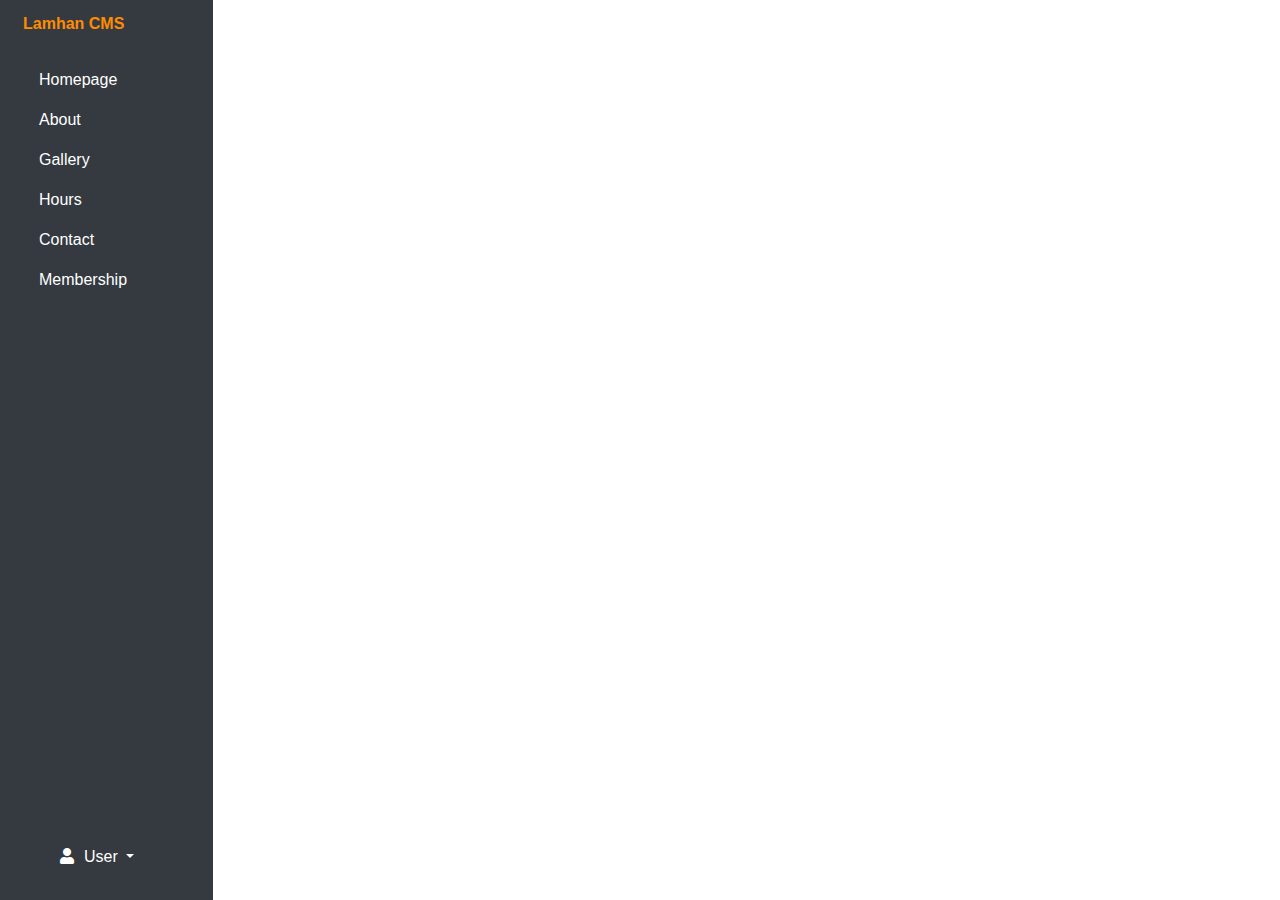
<file: lamhanCMS.html>
<!doctype html>
<html lang="en">
  <head>
    <title>Title</title>
    <!-- Required meta tags -->
    <meta charset="utf-8">
    <meta name="viewport" content="width=device-width, initial-scale=1, shrink-to-fit=no">

    <!-- Bootstrap CSS -->
    <link rel="stylesheet" href="lamhanCMS.css">
    <link rel="stylesheet" href="membership.css">
    <link rel="stylesheet" href="https://stackpath.bootstrapcdn.com/bootstrap/4.3.1/css/bootstrap.min.css" integrity="sha384-ggOyR0iXCbMQv3Xipma34MD+dH/1fQ784/j6cY/iJTQUOhcWr7x9JvoRxT2MZw1T" crossorigin="anonymous">
  </head>
  <body>
    <link rel="stylesheet" href="https://cdnjs.cloudflare.com/ajax/libs/font-awesome/5.15.3/css/all.min.css">

    <div class="container-fluid">
        <div class="row flex-nowrap">
            <div class="bg-dark col-auto col-md-4 col-lg-2 min-vh-100 d-flex flex-column justify-content-between">
                <div class="bg-dark p-2">
                    <a class="d-flex text-decoration-none mt-1 align-items-center text-white">
                        <span class="mem-title fs-4 d-sm-inline">Lamhan CMS</span>
                    </a>
                    <ul class="nav nav-pills flex-column mt-4">
                        <li class="nav-item py-2 py-sm-0">
                            <a href="#home" class="nav-link text-white" aria-current="page">
                                <span class="fs-4 ms-3 d-sm-inline" >Homepage</span>
                            </a>
                        </li>
                        <li class="nav-item py-2 py-sm-0">
                            <a href="#about" class="nav-link text-white" aria-current="page">
                                <span class="fs-4 ms-3 d-sm-inline">About</span>
                            </a>
                        </li>
                        <li class="nav-item py-2 py-sm-0">
                            <a href="#" class="nav-link text-white" aria-current="page">
                                <span class="fs-4 ms-3 d-sm-inline">Gallery</span>
                            </a>
                        </li>
                        <li class="nav-item py-2 py-sm-0">
                            <a href="#" class="nav-link text-white" aria-current="page">
                                <span class="fs-4 ms-3 d-sm-inline">Hours</span>
                            </a>
                        </li>
                        <li class="nav-item py-2 py-sm-0">
                          <a href="#" class="nav-link text-white" aria-current="page">
                              <span class="fs-4 ms-3 d-sm-inline">Contact</span>
                          </a>
                        </li>
                        <li class="nav-item py-2 py-sm-0">
                          <a href="#" class="nav-link text-white" aria-current="page">
                              <span class="fs-4 ms-3 d-sm-inline">Membership</span>
                          </a>
                        </li>

                    </ul>
                </div>
                <div class="dropdown open p-4">
                    <button class="btn border-none dropdown-toggle text-white" type="button" id="triggerId" data-toggle="dropdown" aria-haspopup="true"
                            aria-expanded="false">
                                <i class="fa fa-user ml-2"></i><span class="ms-2">User</span>
                            </button>
                    <div class="dropdown-menu" aria-labelledby="triggerId">
                        <button class="dropdown-item" href="#">Account</button>
                        <button class="dropdown-item" href="#">Log out</button>
                    </div>
                </div>


            </div>

            <!-- content -->

            <div class="col-md-9 col-lg-10 content">

                <section class="home" id="home">
                    <h1 class="mt-5">Homepage</h1>

                    <div class="delivery-buttons">
                        <h6>1, Add delivery buttons</h6>
                        <form id="addDeliveryButtons">
                            <div class="form-group">
                                <label for="buttonName">Enter the name of the new online delivery button:</label>
                                <input type="text" class="form-control" id="buttonName" placeholder="delivery button's name">
                            </div>
                    
                            <div class="form-group">
                                <label for="buttonLink">Enter the href of the new online delivery button:</label>
                                <input type="text" class="form-control" id="buttonLink" placeholder="Button's link">
                            </div>

                            <button type="submit" class="btn btn-primary mt-3">Add button</button>
                        </form>
                        
                        <h6 class="mt-4">2, Remove delivery buttons</h6>
                        <form id="removeDeliveryButtons">
                            <div class="form-group">
                                <label for="buttonIndex">Enter the index of the button to remove (0 for the first button, 1 for the second, and so on):</label>
                                <input type="text" class="form-control" id="buttonIndex" placeholder="delivery button's index (0,1,2..)">
                            </div>
                            <button type="submit" class="btn btn-danger mt-3">Remove button</button>
                        </form>

                    </div>

                    <div class="update-landing-image">
                        <!-- Upload picture -->
                        <h6 class="mt-4">3, Upload/Update landing image</h6>
                        <label for="home-input-file">Update landing image</label>
                        <input type="file" accept="image/jpeg, image/png, image/jpg" id="home-input-file">
                    </div>

                    <div class="home-text-edit">
                        <h6 class="mt-4">3, Edit text for Home section</h6>
                        <form id="homeTextForm">
                            <!-- home heading -->
                            <div class="form-group">
                                <label for="homeHeading">Enter the new heading text:</label>
                                <input type="text" class="form-control" id="homeHeading" placeholder="Enter the new heading text">
                            </div>
                    
                            <!-- home paragraph -->
                            <div class="form-group">
                                <label for="homeParagraph">Enter the new paragraph text:</label>
                                <input type="text" class="form-control" id="homeParagraph" placeholder="Enter the new paragraph text:">
                            </div>

                            <button type="submit" class="btn btn-primary mt-3">Update text</button>
                        </form>
                    </div>


                </section>

                <section class="about" id="about">
                    
                        <h1 class="mt-5">About</h1>

                        <!-- Upload picture -->
                        
                        <div class="about-images">
                            <h6 class="mt-4">1, Update image</h6>
                            <label for="about-input-file-one">Update about image 1</label>
                            <input type="file" accept="image/jpeg, image/png, image/jpg" id="about-input-file-one">

                            <label for="about-input-file-two">Update about image 2</label>
                            <input type="file" accept="image/jpeg, image/png, image/jpg" id="about-input-file-two">

                            <label for="about-input-file-three">Update about image 3</label>
                            <input type="file" accept="image/jpeg, image/png, image/jpg" id="about-input-file-three">
                        </div>
                        
                        <div class="about-text">
                        
                        <!-- Text editing buttons -->
                        <h6 class="mt-4">2, Text editing</h6>
                        <!-- Add these buttons to your lamhanCMS.html page -->
                        <form id="editAboutParagraph">
                            <!-- Monday -->
                            <div class="form-group">
                                <label for="newPara">Enter the new paragraph text:</label>
                                <input type="text" class="form-control" id="newPara" placeholder="Enter new paragraph text here">
                            </div>
                            
                            <button type="submit" class="btn btn-primary mt-3">Submit</button>
                        </form>

                        </div>

                    
                </section>

                <!-- gallery -->
                <section class="gallery" id="gallery">

                    <h1 class="mt-5">Gallery</h1>
                    <h6>1, Add Image and Text</h6>

                    <form id="galleryForm">
                        <!-- Monday -->
                        <div class="form-group">
                            <label for="imageUrl">Enter the URL of the image:</label>
                            <input type="text" class="form-control" id="imageUrl" placeholder="Enter the URL of the image">
                        </div>
                
                        <!-- Tuesday -->
                        <div class="form-group">
                            <label for="cardTitle">Enter the title of the card:</label>
                            <input type="text" class="form-control" id="cardTitle" placeholder="Enter the title of the card">
                        </div>

                         <!-- Tuesday -->
                        <div class="form-group">
                            <label for="cardSubtitle">Enter the subtitle of the card:</label>
                            <input type="text" class="form-control" id="cardSubtitle" placeholder="Enter the subtitle of the card">
                        </div>

                        <button type="submit" class="btn btn-primary mt-3">Submit</button>
                    </form>

                </section>

                <section>
                    <!-- Hours -->
                    <h6 class="mt-4">Hours Update</h6>
                    
                    <form id="hoursForm">
                        <!-- Monday -->
                        <div class="form-group">
                            <label for="mondayHours">Monday:</label>
                            <input type="text" class="form-control" id="mondayHours" placeholder="Enter Monday hours text">
                        </div>
                
                        <!-- Tuesday -->
                        <div class="form-group">
                            <label for="tuesdayHours">Tuesday:</label>
                            <input type="text" class="form-control" id="tuesdayHours" placeholder="Enter Tuesday hours text">
                        </div>
                
                        <!-- Wednesday -->
                        <div class="form-group">
                            <label for="wednesdayHours">Wednesday:</label>
                            <input type="text" class="form-control" id="wednesdayHours" placeholder="Enter Wednesday hours text">
                        </div>
                
                        <!-- Thursday -->
                        <div class="form-group">
                            <label for="thursdayHours">Thursday:</label>
                            <input type="text" class="form-control" id="thursdayHours" placeholder="Enter Thursday hours text">
                        </div>
                
                        <!-- Friday -->
                        <div class="form-group">
                            <label for="fridayHours">Friday:</label>
                            <input type="text" class="form-control" id="fridayHours" placeholder="Enter Friday hours text">
                        </div>
                
                        <!-- Saturday -->
                        <div class="form-group">
                            <label for="saturdayHours">Saturday:</label>
                            <input type="text" class="form-control" id="saturdayHours" placeholder="Enter Saturday hours text">
                        </div>
                
                        <!-- Sunday -->
                        <div class="form-group">
                            <label for="sundayHours">Sunday:</label>
                            <input type="text" class="form-control" id="sundayHours" placeholder="Enter Sunday hours text">
                        </div>
                
                        <!-- Submit Button -->
                        <button type="submit" class="btn btn-primary mt-3">Submit</button>
                    </form>
                </section>


                <!-- Contact update -->
                <section>

                    <h6 class="mt-4">Contact Update</h6>
                    
                    <form id="contactForm">
                        <!-- Monday -->
                        <div class="form-group">
                            <label for="phoneUpdate">Phone</label>
                            <input type="text" class="form-control" id="phoneUpdate" placeholder="Enter new phone number">
                        </div>
                
                        <!-- Tuesday -->
                        <div class="form-group">
                            <label for="emailUpdate">Email</label>
                            <input type="text" class="form-control" id="emailUpdate" placeholder="Enter new email address">
                        </div>

                        <button type="submit" class="btn btn-primary mt-3">Submit</button>
                    </form>
                </section>
                

            </div>
            <!-- Add other sections here -->

        </div>
    </div>


    <!-- Optional JavaScript -->

    <script>

    // HOME

    document.getElementById("addDeliveryButtons").addEventListener("submit", function (event) {
        event.preventDefault();
          // Prompt for the name and href of the new online delivery button
          var buttonName = document.getElementById("buttonName").value;
          var buttonHref = document.getElementById("buttonLink").value;
          if (buttonName && buttonHref) {
              // Encode the button name and href to handle special characters in URLs
              var encodedButtonName = encodeURIComponent(buttonName);
              var encodedButtonHref = encodeURIComponent(buttonHref);

              // Open lamhan.html and pass the button name and href as URL parameters
              window.open("index.html?newButtonName=" + encodedButtonName + "&newButtonHref=" + encodedButtonHref, "_blank");
          }
      });

    document.getElementById("removeDeliveryButtons").addEventListener("submit", function (event) {
        event.preventDefault();
          // Prompt for the index of the button to remove
          var buttonIndex = document.getElementById("buttonIndex").value;
          if (buttonIndex !== null) {
              // Open lamhan.html and pass the button index as a URL parameter
              window.open("index.html?removeButton=" + buttonIndex, "_blank");
          }
      });

        //Update Landing-page image
        document.getElementById('home-input-file').addEventListener('change', function() {
            const selectedFile = this.files[0];

            if (selectedFile) {
                const reader = new FileReader();
                reader.onload = function(e) {
                    const newImageSrc = e.target.result;
                    localStorage.setItem('newImageSrc', newImageSrc);
                    window.location.href = 'index.html';
                };
                reader.readAsDataURL(selectedFile);
            }
        });

        // to make sure that once click each section in nav bar it only shows that section
        // Get references to the section links and sections
        const sectionLinks = document.querySelectorAll('.nav-link');
        const sections = document.querySelectorAll('.content section');

        // Add click event listeners to section links
        sectionLinks.forEach((link, index) => {
            link.addEventListener('click', () => {
                // Hide all sections
                sections.forEach(section => {
                    section.style.display = 'none';
                });
                
                // Show the selected section
                sections[index].style.display = 'block';
            });
        });


      //----------------------------------------------------------------
      // Langing page text editing

    document.getElementById("homeTextForm").addEventListener("submit", function (event) {
        event.preventDefault();

        const newHeading = document.getElementById("homeHeading").value;
        const newHomeParagraph = document.getElementById("homeParagraph").value;

        if (newHeading !== null && newHeading.trim() !== "") {
            try {
                localStorage.setItem("editable-heading", newHeading);
                window.location.href = "index.html";
            } catch (error) {
                console.error("Local storage is full or unavailable:", error);
            }
        }

        if (newHomeParagraph !== null && newHomeParagraph.trim() !== "") {
            try {
                localStorage.setItem("editable-home-paragraph", newHomeParagraph);
                window.location.href = "index.html";
            } catch (error) {
                console.error("Local storage is full or unavailable:", error);
            }
        }
    });


    // ABOUT

            //Update about-page image 1
            document.getElementById('about-input-file-one').addEventListener('change', function() {
            const selectedFile = this.files[0];

            if (selectedFile) {
                const reader = new FileReader();
                reader.onload = function(e) {
                    const newImageAbout1 = e.target.result;
                    localStorage.setItem('newImageAbout1', newImageAbout1);
                    window.location.href = 'index.html';
                };
                reader.readAsDataURL(selectedFile);}
            });

            //Update about-page image 2
            document.getElementById('about-input-file-two').addEventListener('change', function() {
            const selectedFile = this.files[0];

            if (selectedFile) {
                const reader = new FileReader();
                reader.onload = function(e) {
                    const newImageAbout2 = e.target.result;
                    localStorage.setItem('newImageAbout2', newImageAbout2);
                    window.location.href = 'index.html';
                };
                reader.readAsDataURL(selectedFile);}
            });

            //Update about-page image 3
        
            document.getElementById('about-input-file-three').addEventListener('change', function() {
            const selectedFile = this.files[0];

            if (selectedFile) {
                const reader = new FileReader();
                reader.onload = function(e) {
                    const newImageAbout3 = e.target.result;
                    localStorage.setItem('newImageAbout3', newImageAbout3);
                    window.location.href = 'index.html';
                };
                reader.readAsDataURL(selectedFile);}
            });


    // About text editing

    document.getElementById("editAboutParagraph").addEventListener("submit", function (event) {
        event.preventDefault(); // Prevent the default form submission
        const newAboutParagraph = document.getElementById("newPara").value;
        if (newAboutParagraph !== null && newAboutParagraph.trim() !== "") {
            try {
                localStorage.setItem("editable-about-paragraph", newAboutParagraph);
                window.location.href = "index.html";
            } catch (error) {
                console.error("Local storage is full or unavailable:", error);
            }
        }
    });

    
    //gallery

    document.getElementById("galleryForm").addEventListener("submit", function (event) {
        event.preventDefault(); // Prevent the default form submission

        const imageUrl = document.getElementById("imageUrl").value;
        const cardTitle = document.getElementById("cardTitle").value;
        const cardSubtitle = document.getElementById("cardSubtitle").value;

        // Check if any prompt was canceled
        if (imageUrl === null || cardTitle === null || cardSubtitle === null) {
            return;
        }

        // Store the card data in Local Storage
        localStorage.setItem("newCardImageUrl", imageUrl);
        localStorage.setItem("newCardTitle", cardTitle);
        localStorage.setItem("newCardSubtitle", cardSubtitle);

        // Open index.html
        window.open("index.html", "_blank");
    });


    // Hours

    document.getElementById("hoursForm").addEventListener("submit", function (event) {
    event.preventDefault(); // Prevent the default form submission
    
    // Get the values entered by the user
    const mondayHours = document.getElementById("mondayHours").value;
    const tuesdayHours = document.getElementById("tuesdayHours").value;
    const wednesdayHours = document.getElementById("wednesdayHours").value;
    const thursdayHours = document.getElementById("thursdayHours").value;
    const fridayHours = document.getElementById("fridayHours").value;
    const saturdayHours = document.getElementById("saturdayHours").value;
    const sundayHours = document.getElementById("sundayHours").value;

    if (mondayHours !== null && mondayHours.trim() !== "") {
        localStorage.setItem("monday", mondayHours);
        window.location.href = "index.html";
    }

    if (tuesdayHours !== null && tuesdayHours.trim() !== "") {
        localStorage.setItem("tuesday", tuesdayHours);
        window.location.href = "index.html";
    }

    if (wednesdayHours !== null && wednesdayHours.trim() !== "") {
        localStorage.setItem("wednesday", wednesdayHours);
        window.location.href = "index.html";
    }

    if (thursdayHours !== null && thursdayHours.trim() !== "") {
        localStorage.setItem("thursday", thursdayHours);
        window.location.href = "index.html";
    }

    if (fridayHours !== null && fridayHours.trim() !== "") {
        localStorage.setItem("friday", fridayHours);
        window.location.href = "index.html";
    }

    if (saturdayHours !== null && saturdayHours.trim() !== "") {
        localStorage.setItem("saturday", saturdayHours);
        window.location.href = "index.html";
    }

    if (sundayHours !== null && sundayHours.trim() !== "") {
        localStorage.setItem("sunday", sundayHours);
        window.location.href = "index.html";
    }
           
    });


    // contact

    document.getElementById("contactForm").addEventListener("submit", function (event) {
    event.preventDefault(); // Prevent the default form submission
    
    // Get the values entered by the user
    const updatePhone = document.getElementById("phoneUpdate").value;
    const updateEmail = document.getElementById("emailUpdate").value;

    if (updatePhone !== null && updatePhone.trim() !== "") {
        localStorage.setItem("phone", updatePhone);
        window.location.href = "index.html";
    }

    if (updateEmail !== null && updateEmail.trim() !== "") {
        localStorage.setItem("email", updateEmail);
        window.location.href = "index.html";
    }

    });





  </script>

    <!-- jQuery first, then Popper.js, then Bootstrap JS -->
    <script src="https://code.jquery.com/jquery-3.3.1.slim.min.js" integrity="sha384-q8i/X+965DzO0rT7abK41JStQIAqVgRVzpbzo5smXKp4YfRvH+8abtTE1Pi6jizo" crossorigin="anonymous"></script>
    <script src="https://cdnjs.cloudflare.com/ajax/libs/popper.js/1.14.7/umd/popper.min.js" integrity="sha384-UO2eT0CpHqdSJQ6hJty5KVphtPhzWj9WO1clHTMGa3JDZwrnQq4sF86dIHNDz0W1" crossorigin="anonymous"></script>
    <script src="https://stackpath.bootstrapcdn.com/bootstrap/4.3.1/js/bootstrap.min.js" integrity="sha384-JjSmVgyd0p3pXB1rRibZUAYoIIy6OrQ6VrjIEaFf/nJGzIxFDsf4x0xIM+B07jRM" crossorigin="anonymous"></script>
  </body>
</html>
</file>
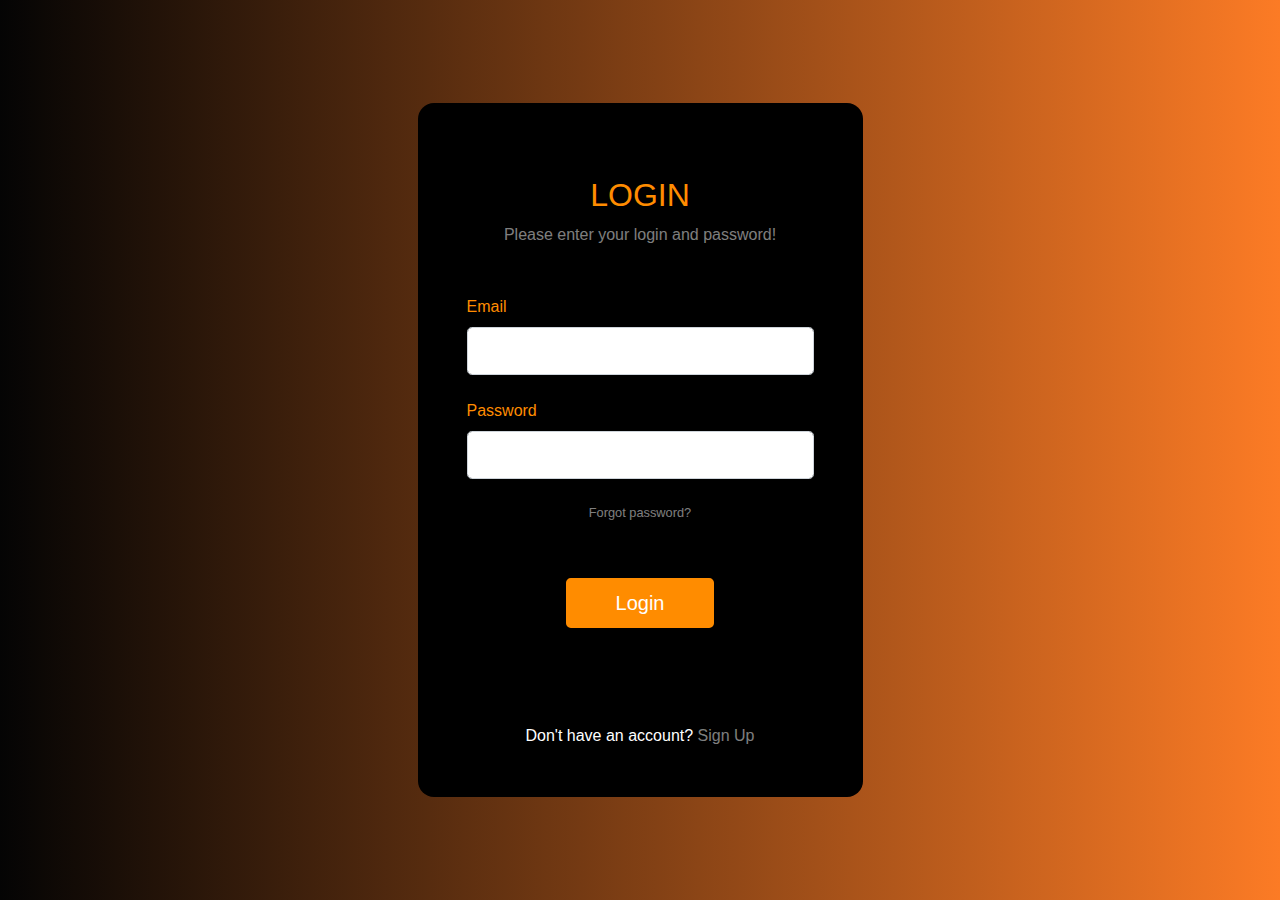
<file: login.html>
<!DOCTYPE html>
<html lang="en">
<head>
  <title>Title</title>
  <!-- Required meta tags -->
  <meta charset="utf-8">
  <meta name="viewport" content="width=device-width, initial-scale=1, shrink-to-fit=no">
  <link rel="stylesheet" href="login.css">

  <!-- Bootstrap CSS -->
  <link rel="stylesheet" href="https://stackpath.bootstrapcdn.com/bootstrap/4.3.1/css/bootstrap.min.css" integrity="sha384-ggOyR0iXCbMQv3Xipma34MD+dH/1fQ784/j6cY/iJTQUOhcWr7x9JvoRxT2MZw1T" crossorigin="anonymous">
</head>
<body>

  <section class="vh-100 gradient-custom">
    <div class="container py-5 h-100">
      <div class="row d-flex justify-content-center align-items-center h-100">
        <div class="col-12 col-md-8 col-lg-6 col-xl-5">
          <div class="card bg text-white" style="border-radius: 1rem;">
            <div class="card-body p-5 text-center">

              <div class="mb-md-5 mt-md-4 pb-5">

                <h2 class="title fw-bold mb-2 text-uppercase">Login</h2>
                <p class="title-note text-white-50 mb-5">Please enter your login and password!</p>

                <form>
                  <div class="email form-outline form-white mb-4">
                    <label class="form-label" for="typeEmailX">Email</label>
                    <input type="email" id="typeEmailX" class="form-control form-control-lg" required/>
                  </div>

                  <div class="password form-outline form-white mb-4">
                    <label class="form-label" for="typePasswordX">Password</label>
                    <input type="password" id="typePasswordX" class="form-control form-control-lg" required />
                  </div>

                  <p class="small mb-5 pb-lg-2"><a class="text-white-50" href="#!">Forgot password?</a></p>

                  <button class="btn btn-warning btn-lg px-5" 
                          style="background-color: #FF8C00; color: white; border: 2px solid #FF8C00;"
                          onmouseover="this.style.backgroundColor='white'; this.style.color='#FF8C00'; this.style.borderColor='#FF8C00';"
                          onmouseout="this.style.backgroundColor='#FF8C00'; this.style.color='white'; this.style.borderColor='#FF8C00';"
                          type="submit">Login</button>
                </form>

              </div>

              <div>
                <p class="mb-0">Don't have an account? <a href="#register.html" class="text-white-50 fw-bold">Sign Up</a></p>
              </div>

            </div>
          </div>
        </div>
      </div>
    </div>
  </section>

  <!-- Optional JavaScript -->
  <!-- jQuery first, then Popper.js, then Bootstrap JS -->
  <script src="https://code.jquery.com/jquery-3.3.1.slim.min.js" integrity="sha384-q8i/X+965DzO0rT7abK41JStQIAqVgRVzpbzo5smXKp4YfRvH+8abtTE1Pi6jizo" crossorigin="anonymous"></script>
  <script src="https://cdnjs.cloudflare.com/ajax/libs/popper.js/1.14.7/umd/popper.min.js" integrity="sha384-UO2eT0CpHqdSJQ6hJty5KVphtPhzWj9WO1clHTMGa3JDZwrnQq4sF86dIHNDz0W1" crossorigin="anonymous"></script>
  <script src="https://stackpath.bootstrapcdn.com/bootstrap/4.3.1/js/bootstrap.min.js" integrity="sha384-JjSmVgyd0p3pXB1rRibZUAYoIIy6OrQ6VrjIEaFf/nJGzIxFDsf4x0xIM+B07jRM" crossorigin="anonymous"></script>
</body>
</html>
</file>
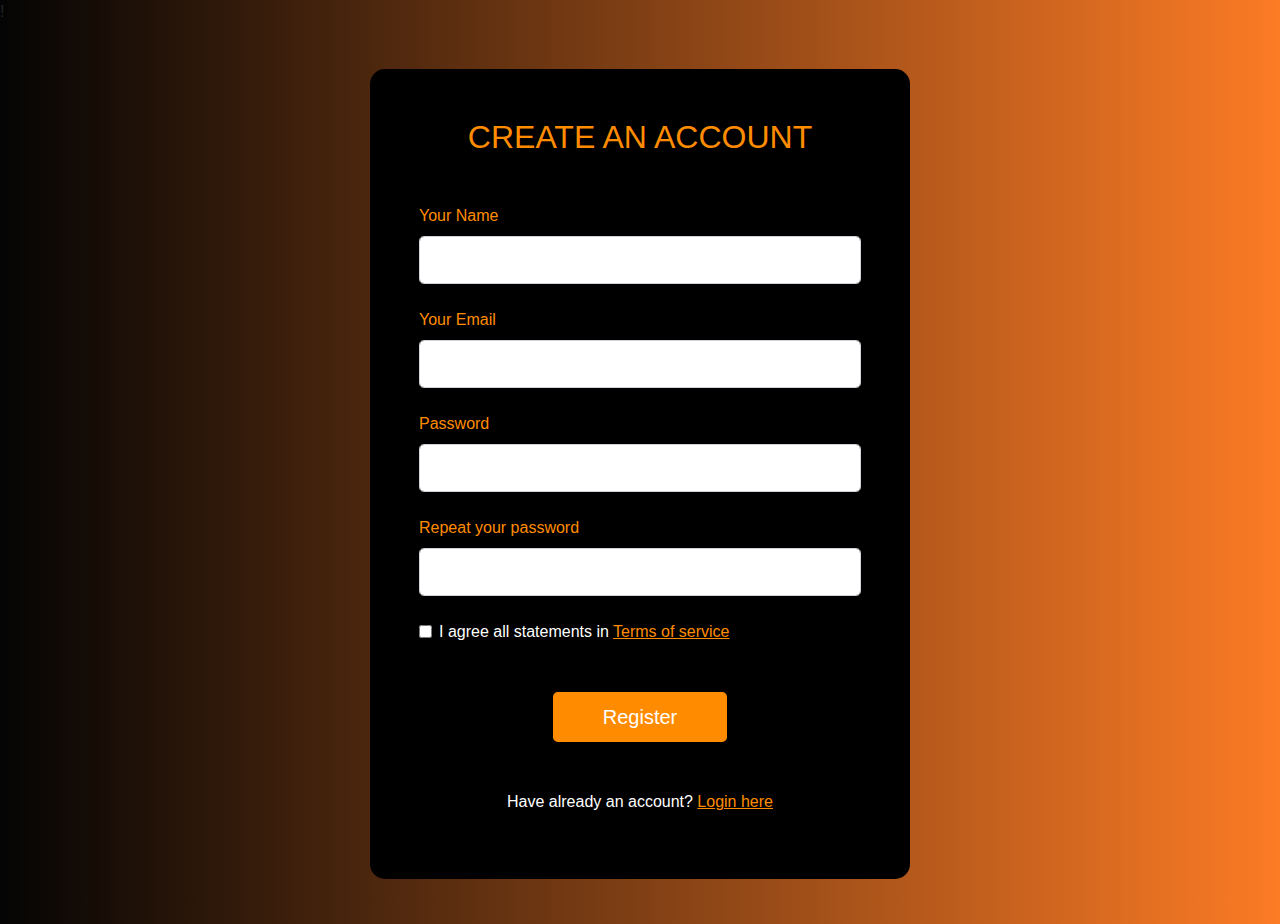
<file: register.html>
!<!doctype html>
<html lang="en">
  <head>
    <title>Title</title>
    <!-- Required meta tags -->
    <meta charset="utf-8">
    <meta name="viewport" content="width=device-width, initial-scale=1, shrink-to-fit=no">

    <!-- Bootstrap CSS -->
    <link rel="stylesheet" href="register.css">
    <link rel="stylesheet" href="https://stackpath.bootstrapcdn.com/bootstrap/4.3.1/css/bootstrap.min.css" integrity="sha384-ggOyR0iXCbMQv3Xipma34MD+dH/1fQ784/j6cY/iJTQUOhcWr7x9JvoRxT2MZw1T" crossorigin="anonymous">
  </head>
  <body>
    <section class="vh-100 gradient-custom">
    <div class="mask d-flex align-items-center h-100 gradient-custom-3">
      <div class="container h-100">
        <div class="row d-flex justify-content-center align-items-center h-100">
          <div class="col-12 col-md-9 col-lg-7 col-xl-6">
            <div class="card" style="border-radius: 15px;">
              <div class="card-body p-5">
                <h2 class="title text-uppercase text-center mb-5">Create an account</h2>
  
                <form>
  
                  <div class="name form-outline mb-4">
                    <label class="form-label" for="name">Your Name</label>
                    <input type="text" id="name" class="form-control form-control-lg" required/>
                  </div>
  
                  <div class="mail form-outline mb-4">
                    <label class="form-label" for="mail">Your Email</label>
                    <input type="email" id="mail" class="form-control form-control-lg" required/>
                  </div>
  
                  <div class="pass form-outline mb-4">
                    <label class="form-label" for="pass">Password</label>
                    <input type="password" id="pass" class="form-control form-control-lg" required/>
                  </div>
  
                  <div class="repeatPass form-outline mb-4">
                    <label class="form-label" for="repeatPass">Repeat your password</label>
                    <input type="password" id="repeatPass" class="form-control form-control-lg" required />
                  </div>
  
                  <div class="form-check d-flex justify-content-start mb-5">
                    <input class="form-check-input me-2" type="checkbox" value="" id="policy" required/>
                    <label class="term form-check-label" for="policy">
                      I agree all statements in <a href="#!" class="text-body"><u>Terms of service</u></a>
                    </label>
                  </div>
  
                  <div class="d-flex justify-content-center">
                    <button class="btn btn-warning btn-lg px-5"  onclick="openPopup()"
                    style="background-color: #FF8C00; color: white; border: 2px solid #FF8C00;"
                    onmouseover="this.style.backgroundColor='white'; this.style.color='#FF8C00'; this.style.borderColor='#FF8C00';"
                    onmouseout="this.style.backgroundColor='#FF8C00'; this.style.color='white'; this.style.borderColor='#FF8C00';"
                    type="submit">Register</button>
                  </div>
  
                  <p class="ask text-center mt-5 mb-0">Have already an account? <a href="#!"
                      class="fw-bold text-body"><u>Login here</u></a></p>
  
                </form>
                
              <div class="popup" id="popup">
                  <img src="images/tick.jpg" alt="">
                  <h2>Thank you! </h2>
                  <p>You are now a new member!</p>
                  <button type="button" onclick="closePopupAndRedirect()">OK</button>
              </div>
  
              </div>
            </div>
          </div>
        </div>
      </div>
    </div>
  </section>
      
    <!-- Optional JavaScript -->
    <script src="popup.js"></script>
    <!-- jQuery first, then Popper.js, then Bootstrap JS -->
    <script src="https://code.jquery.com/jquery-3.3.1.slim.min.js" integrity="sha384-q8i/X+965DzO0rT7abK41JStQIAqVgRVzpbzo5smXKp4YfRvH+8abtTE1Pi6jizo" crossorigin="anonymous"></script>
    <script src="https://cdnjs.cloudflare.com/ajax/libs/popper.js/1.14.7/umd/popper.min.js" integrity="sha384-UO2eT0CpHqdSJQ6hJty5KVphtPhzWj9WO1clHTMGa3JDZwrnQq4sF86dIHNDz0W1" crossorigin="anonymous"></script>
    <script src="https://stackpath.bootstrapcdn.com/bootstrap/4.3.1/js/bootstrap.min.js" integrity="sha384-JjSmVgyd0p3pXB1rRibZUAYoIIy6OrQ6VrjIEaFf/nJGzIxFDsf4x0xIM+B07jRM" crossorigin="anonymous"></script>
  </body>
</html>
</file>
<file: lamhanCMS.css>
/* .nav-pills li a:hover {
    background-color: darkorange;
}

.mem-title {
    color: darkorange;
    font-weight: bold;
}

.dropdown-toggle i {
    margin-right: 10px;
}

.content section {
    display: none;
}

label {
    display: block;
    width: 200px;
    background: orange;
    color: #fff;
    padding: 12px;
    margin: 10px auto;
    border-radius: 5px;
    cursor: pointer;
}

.update-landing-image input {
    display: none;
}

.about-images input {
    display: none;
} */

.content section {
    display: none;
}

label {
    display: block;
    width: 200px;
    background: orange;
    color: #fff;
    padding: 12px;
    margin: 10px auto;
    border-radius: 5px;
    cursor: pointer;
}

.update-landing-image input {
    display: none;
}

.about-images input {
    display: none;
}
</file>
<file: membership.css>
.nav-pills li a:hover {
    background-color: darkorange;
}

.mem-title {
    color: darkorange;
    font-weight: bold;
}

.dropdown-toggle i {
    margin-right: 10px;
}
</file>
<file: login.css>
.gradient-custom {

    /* fallback for old browsers */
    background: #080808;
    
    /* Chrome 10-25, Safari 5.1-6 */
    background: -webkit-linear-gradient(to right, rgb(5, 5, 5), rgb(252, 123, 37));
    
    /* W3C, IE 10+/ Edge, Firefox 16+, Chrome 26+, Opera 12+, Safari 7+ */
    background: linear-gradient(to right, rgb(4, 4, 4), rgba(252, 123, 37))
    }

.bg {
    background-color: black !important;
}

.title {
    color: darkorange;
}

.email {
    color: darkorange;
    text-align: left;
}

.password {
    color: darkorange;
    text-align: left;
}

.btn-warning {
    background-color: #FF8C00; /* Use the desired dark orange color */
    color: white;
    border: 2px solid #FF8C00; /* Set initial border color */
  }
</file>
<file: register.css>
body {
    margin: 0;
    padding: 0;
    height: 100%;

    background: #080808;
    
    /* Chrome 10-25, Safari 5.1-6 */
    background: -webkit-linear-gradient(to right, rgb(5, 5, 5), rgb(252, 123, 37));
    
    /* W3C, IE 10+/ Edge, Firefox 16+, Chrome 26+, Opera 12+, Safari 7+ */
    background: linear-gradient(to right, rgb(4, 4, 4), rgba(252, 123, 37));
  }
  
.card {
    background-color: black !important;
}

.title {
    color: darkorange;
}

.name {
    color: darkorange;
}

.mail {
    color: darkorange;
}

.pass {
    color: darkorange;
}

.repeatPass {
    color: darkorange;
}

.term {
    color: white;
}

.ask {
    color: white;
}

u {
    color: darkorange;
}

.btn-warning {
    background-color: #FF8C00; 
    color: white;
    border: 2px solid #FF8C00; 
  }

/* pop-up */
.popup {
    width: 400px;
    background-color: #fff;
    -webkit-border-radius: 6px;
    -moz-border-radius: 6px ;
    border-radius: 6px;
    position: absolute;
    top: 0;
    text-align: center;
    padding: 0 30px 60px;
    color: #333;
    visibility: hidden;
    transform: translate(0, 50%);
}

.open-popup {
    visibility: visible;
    transform: translate(-100%, 0) scale (1);
}

.popup img {
    width: 100px;
    margin-top: -50px;
    -webkit-border-radius: 50%;
    -moz-border-radius: 50% ;
    border-radius: 50%;
    box-shadow: 0 2px 5px rgba(0,0,0,0.2);
}

.popup h2 {
    font-size: 38px;
    font-weight: 500;
    margin: 30px 0 10px;
}

.popup button {
    width: 100%;
    margin-top: 20px;
    padding: 10px 0;
    background-color: #ff7200 ;
    color: #fff;
    border: 0;
    outline: none;
    font-size: 18px;
    border-radius: 6px;
    box-shadow: 0 5px 5px rgba(0,0,0,0.2);

}
</file>
